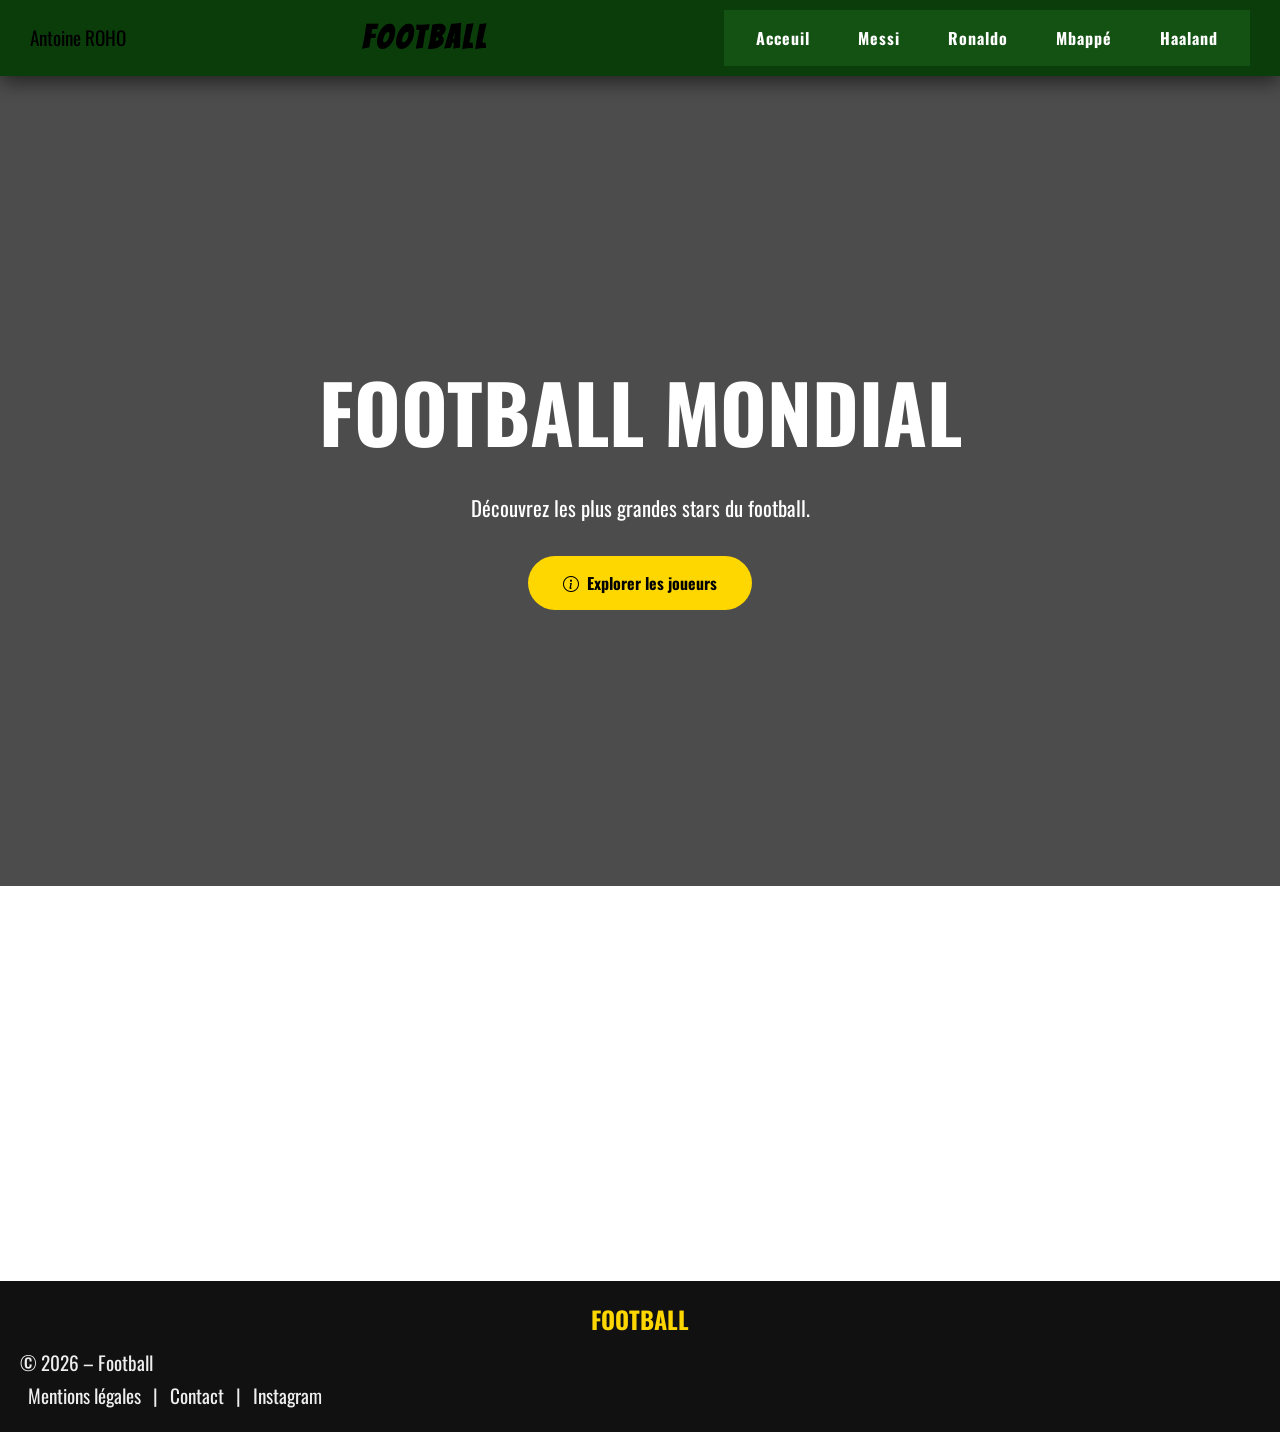
<file: index.html>
<!DOCTYPE html>
<html lang="fr">
<head>
<meta charset="UTF-8">
<title>Football - Légendes</title>

<link href="https://fonts.googleapis.com/css2?family=Oswald:wght@300;400;600&display=swap" rel="stylesheet">
<link href="https://fonts.googleapis.com/css2?family=Bangers&display=swap" rel="stylesheet">
<link rel="stylesheet" href="https://cdn.jsdelivr.net/npm/bootstrap-icons@1.13.1/font/bootstrap-icons.min.css">
<link rel="stylesheet" href="style.css">
</head>

<body id="top">

<header>

<p>Antoine ROHO</p>

<h1>FOOTBALL</h1>

<nav class="navbar">
<ul class="navigation">

<li><a href="index.html">Acceuil</a></li>
<li><a href="messi.html">Messi</a></li>
<li><a href="ronaldo.html">Ronaldo</a></li>
<li><a href="mbappe.html">Mbappé</a></li>
<li><a href="haaland.html">Haaland</a></li>

</ul>
</nav>
</header>


<section id="hero">


<h3>FOOTBALL MONDIAL</h3>

<p>Découvrez les plus grandes stars du football.</p>

<a href="#ronaldo" class="btn1"><i class="bi bi-info-circle"></i>Explorer les joueurs</a>

</section>


<iframe width="560" height="315"
src="https://www.youtube.com/embed/Ne-YYlb2faM"
title="Football Highlights"
frameborder="0"
allow="accelerometer; autoplay; clipboard-write; encrypted-media; gyroscope; picture-in-picture"
allowfullscreen>
</iframe>


<main>





</main>



<footer>

<a href="#top" class="footer-logo">FOOTBALL</a>

<p>© 2026 – Football</p>

<p>
<a href="#">Mentions légales</a> |
<a href="#">Contact</a> |
<a href="#">Instagram</a>
</p>

</footer>

</body>
</html>
</file>
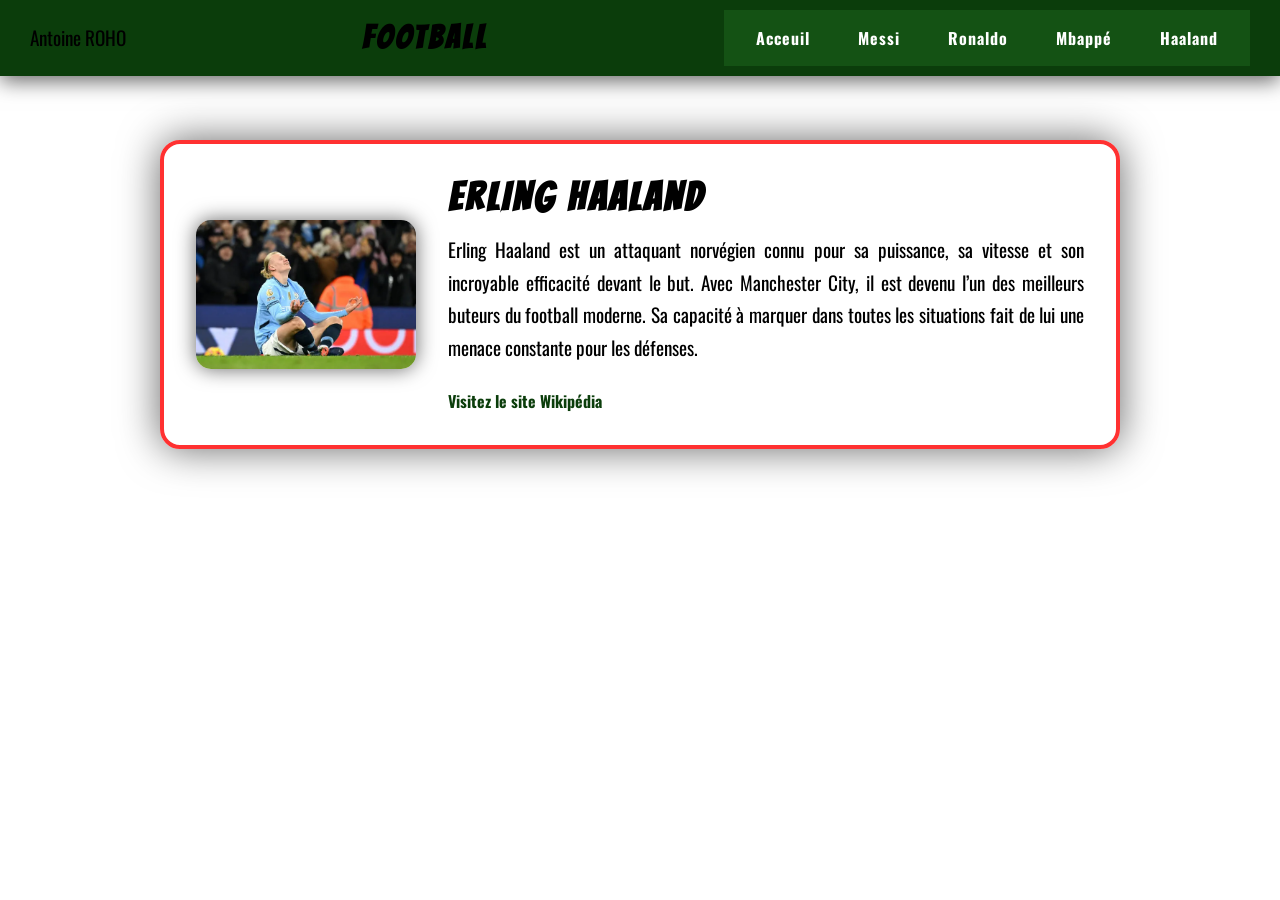
<file: haaland.html>
<!DOCTYPE html>
<html lang="en">
<head>
    <meta charset="UTF-8">
    <meta name="viewport" content="width=device-width, initial-scale=1.0">
    <link href="https://fonts.googleapis.com/css2?family=Oswald:wght@300;400;600&display=swap" rel="stylesheet">
<link href="https://fonts.googleapis.com/css2?family=Bangers&display=swap" rel="stylesheet">
<link rel="stylesheet" href="https://cdn.jsdelivr.net/npm/bootstrap-icons@1.13.1/font/bootstrap-icons.min.css">
<link rel="stylesheet" href="style.css">
    <title>Document</title>
</head>
<body>


    <header>

<p>Antoine ROHO</p>

<h1>FOOTBALL</h1>

<nav class="navbar">
<ul class="navigation">

<li><a href="index.html">Acceuil</a></li>
<li><a href="messi.html">Messi</a></li>
<li><a href="ronaldo.html">Ronaldo</a></li>
<li><a href="mbappe.html">Mbappé</a></li>
<li><a href="haaland.html">Haaland</a></li>

</ul>
</nav>
</header>

 <section class="fiche-perso3" id="haaland">

<img src="img/haaland.webp" class="ironman-img" alt="Haaland">

<div>

<h2>ERLING HAALAND</h2>

<p>
Erling Haaland est un attaquant norvégien connu pour sa puissance,
sa vitesse et son incroyable efficacité devant le but.
Avec Manchester City, il est devenu l’un des meilleurs buteurs
du football moderne. Sa capacité à marquer dans toutes les
situations fait de lui une menace constante pour les défenses.
</p>

<a href="https://fr.wikipedia.org/wiki/Erling_Haaland" target="_blank" class="lien_iron">Visitez le site Wikipédia</a>

</div>
</section>
    
</body>
</html>
</file>
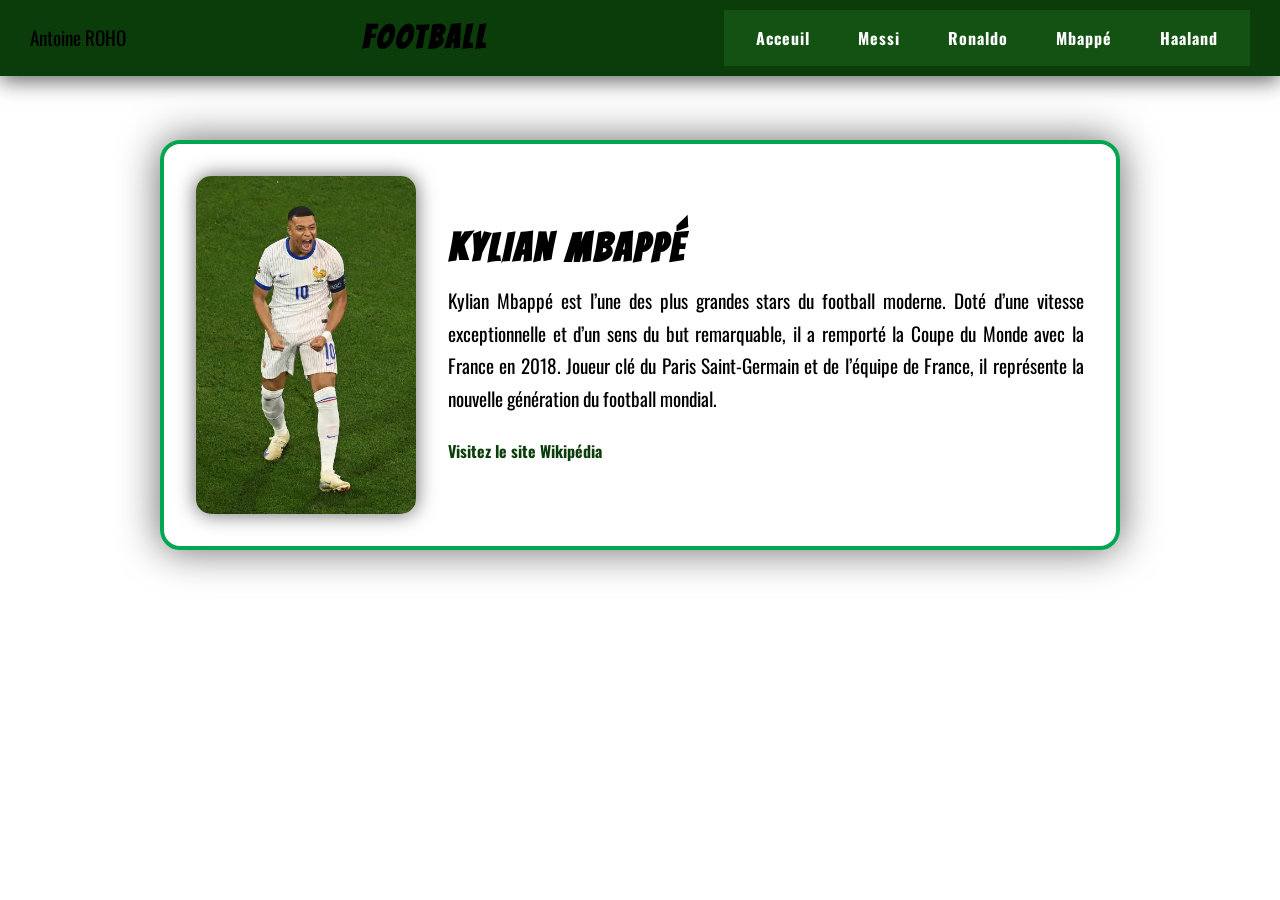
<file: mbappe.html>
<!DOCTYPE html>
<html lang="en">
<head>
    <meta charset="UTF-8">
    <meta name="viewport" content="width=device-width, initial-scale=1.0">
    <link href="https://fonts.googleapis.com/css2?family=Oswald:wght@300;400;600&display=swap" rel="stylesheet">
<link href="https://fonts.googleapis.com/css2?family=Bangers&display=swap" rel="stylesheet">
<link rel="stylesheet" href="https://cdn.jsdelivr.net/npm/bootstrap-icons@1.13.1/font/bootstrap-icons.min.css">
<link rel="stylesheet" href="style.css">
    <title>Document</title>
</head>
<body>


    <header>

<p>Antoine ROHO</p>

<h1>FOOTBALL</h1>

<nav class="navbar">
<ul class="navigation">

<li><a href="index.html">Acceuil</a></li>
<li><a href="messi.html">Messi</a></li>
<li><a href="ronaldo.html">Ronaldo</a></li>
<li><a href="mbappe.html">Mbappé</a></li>
<li><a href="haaland.html">Haaland</a></li>

</ul>
</nav>
</header>

    


<section class="fiche-perso2" id="mbappe">

<img src="img/mbappé.webp" class="wolvo" alt="Mbappé">

<div>

<h2>KYLIAN MBAPPÉ</h2>

<p>
Kylian Mbappé est l’une des plus grandes stars du football moderne.
Doté d’une vitesse exceptionnelle et d’un sens du but remarquable,
il a remporté la Coupe du Monde avec la France en 2018.
Joueur clé du Paris Saint-Germain et de l’équipe de France,
il représente la nouvelle génération du football mondial.
</p>

<a href="https://fr.wikipedia.org/wiki/Kylian_Mbapp%C3%A9" target="_blank" class="lien_hulk">Visitez le site Wikipédia</a>

</div>
</section>
    
</body>
</html>
</file>
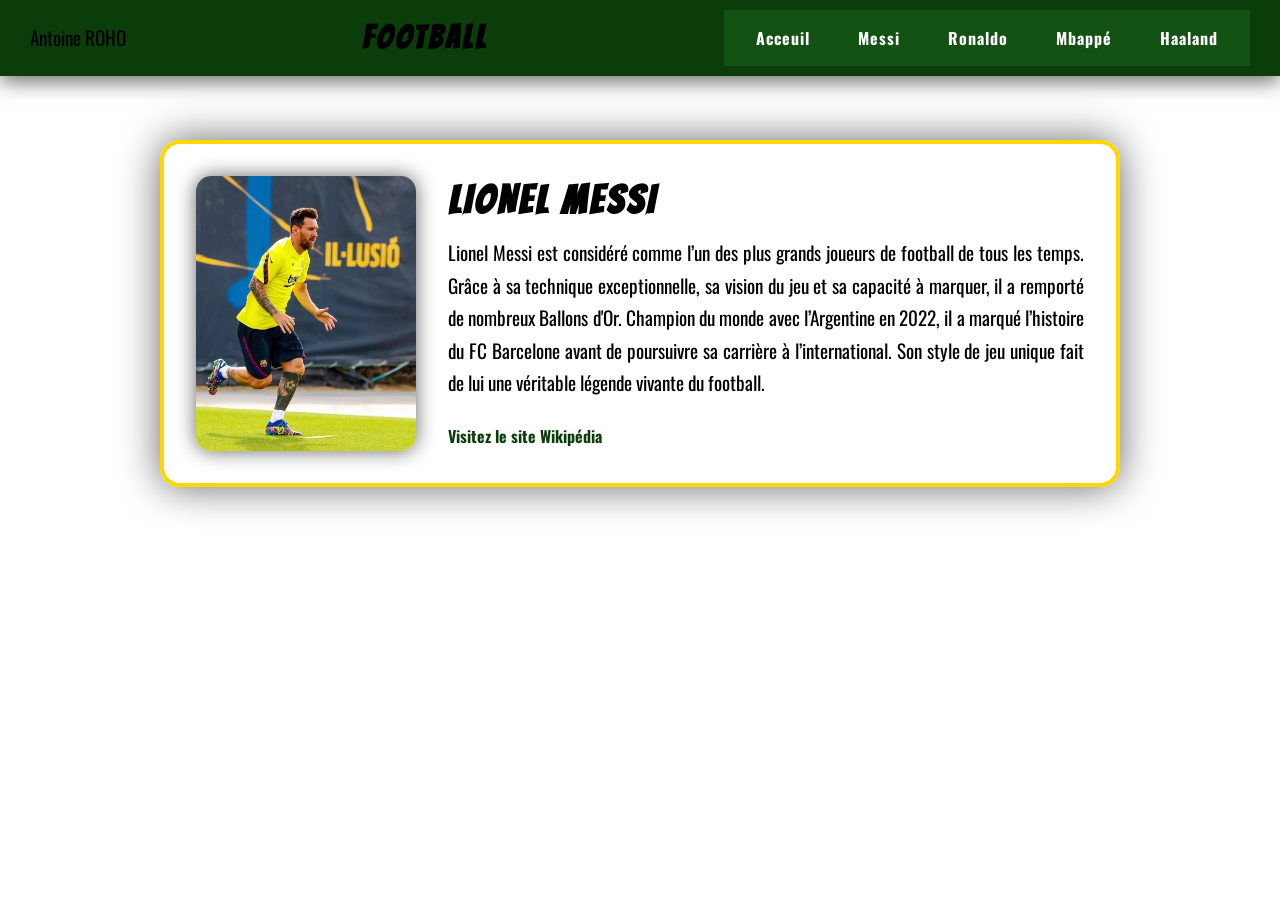
<file: messi.html>
<!DOCTYPE html>
<html lang="en">
<head>
    <meta charset="UTF-8">
    <meta name="viewport" content="width=device-width, initial-scale=1.0">
    <link href="https://fonts.googleapis.com/css2?family=Oswald:wght@300;400;600&display=swap" rel="stylesheet">
<link href="https://fonts.googleapis.com/css2?family=Bangers&display=swap" rel="stylesheet">
<link rel="stylesheet" href="https://cdn.jsdelivr.net/npm/bootstrap-icons@1.13.1/font/bootstrap-icons.min.css">
<link rel="stylesheet" href="style.css">
    <title>Document</title>
</head>
<body>


    <header>

<p>Antoine ROHO</p>

<h1>FOOTBALL</h1>

<nav class="navbar">
<ul class="navigation">

<li><a href="index.html">Acceuil</a></li>
<li><a href="messi.html">Messi</a></li>
<li><a href="ronaldo.html">Ronaldo</a></li>
<li><a href="mbappe.html">Mbappé</a></li>
<li><a href="haaland.html">Haaland</a></li>

</ul>
</nav>
</header>

    <section class="fiche-perso" id="messi">

<img src="img/messi.webp" class="wolvo" alt="Messi">

<div>

<h2>LIONEL MESSI</h2>

<p>
Lionel Messi est considéré comme l’un des plus grands joueurs de football de tous les temps.
Grâce à sa technique exceptionnelle, sa vision du jeu et sa capacité à marquer, il a remporté
de nombreux Ballons d'Or. Champion du monde avec l’Argentine en 2022, il a marqué l’histoire
du FC Barcelone avant de poursuivre sa carrière à l’international. Son style de jeu unique
fait de lui une véritable légende vivante du football.
</p>

<a href="https://fr.wikipedia.org/wiki/Lionel_Messi" target="_blank" class="lien_wolvo">Visitez le site Wikipédia</a>

</div>
</section>
    
</body>
</html>
</file>
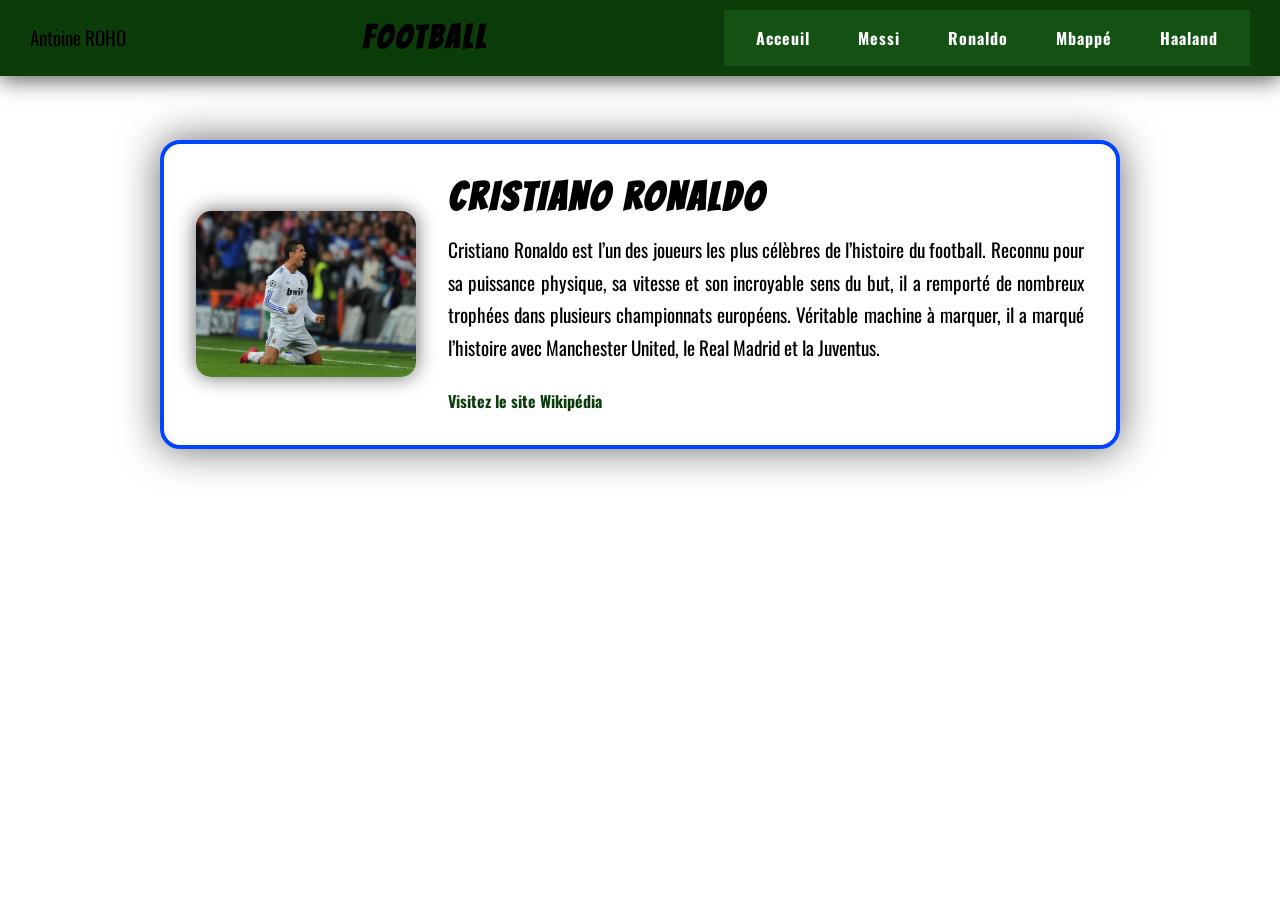
<file: ronaldo.html>
<!DOCTYPE html>
<html lang="en">
<head>
    <meta charset="UTF-8">
    <meta name="viewport" content="width=device-width, initial-scale=1.0">
    <link href="https://fonts.googleapis.com/css2?family=Oswald:wght@300;400;600&display=swap" rel="stylesheet">
<link href="https://fonts.googleapis.com/css2?family=Bangers&display=swap" rel="stylesheet">
<link rel="stylesheet" href="https://cdn.jsdelivr.net/npm/bootstrap-icons@1.13.1/font/bootstrap-icons.min.css">
<link rel="stylesheet" href="style.css">
    <title>Document</title>
</head>
<body>


    <header>

<p>Antoine ROHO</p>

<h1>FOOTBALL</h1>

<nav class="navbar">
<ul class="navigation">

<li><a href="index.html">Acceuil</a></li>
<li><a href="messi.html">Messi</a></li>
<li><a href="ronaldo.html">Ronaldo</a></li>
<li><a href="mbappe.html">Mbappé</a></li>
<li><a href="haaland.html">Haaland</a></li>

</ul>
</nav>
</header>

    
<section class="fiche-perso1" id="ronaldo">

<img src="img/CR7.webp" class="hero-img" alt="Ronaldo">

<div class="hero-text">

<h2>CRISTIANO RONALDO</h2>

<p>
Cristiano Ronaldo est l’un des joueurs les plus célèbres de l’histoire du football.
Reconnu pour sa puissance physique, sa vitesse et son incroyable sens du but,
il a remporté de nombreux trophées dans plusieurs championnats européens.
Véritable machine à marquer, il a marqué l’histoire avec Manchester United,
le Real Madrid et la Juventus.
</p>

<a href="https://fr.wikipedia.org/wiki/Cristiano_Ronaldo" target="_blank" class="lien_spider">Visitez le site Wikipédia</a>

</div>
</section>
    
</body>
</html>
</file>
<file: style.css>
/* RESET */

*{
margin:0;
padding:0;
box-sizing:border-box;
}


/* BODY */

body{
min-height:100vh;
background-image:url("https://images.unsplash.com/photo-1508098682722-e99c643e7f0b");
background-size:cover;
background-position:center;
background-attachment:fixed;
font-family:"Oswald",sans-serif;
}


/* TITRES */

h1,h2{
font-family:"Bangers",cursive;
letter-spacing:3px;
}


/* HEADER */

header{
background-color:#0b3d0b;
display:flex;
flex-direction:row;
justify-content:space-between;
align-items:center;
box-shadow:0 5px 20px rgba(0,0,0,0.6);
padding:10px 30px;
}


.marvelimg{
width:120px;
}


/* NAVIGATION */

nav{
background-color:#145214;
display:flex;
justify-content:center;
padding:1rem 2rem;
}

nav ul{
display:flex;
}

.navigation{
display:flex;
gap:3rem;
list-style:none;
}

nav a{
text-decoration:none;
color:white;
font-weight:700;
letter-spacing:1px;
transition:0.25s;
}

nav a:hover{
color:#ffd700;
}


/* HERO */

#hero{
height:90vh;
background-image:linear-gradient(rgba(0,0,0,0.7),rgba(0,0,0,0.7)),url("https://images.unsplash.com/photo-1574629810360-7efbbe195018");
background-size:cover;
background-position:center;
display:flex;
flex-direction:column;
justify-content:center;
align-items:center;
text-align:center;
color:white;
}

#hero h3{
font-size:5rem;
}

#hero p{
margin-top:20px;
font-size:1.3rem;
}


/* BOUTON */

.btn1{
background:#ffd700;
color:black;
padding:15px 35px;
border-radius:50px;
text-decoration:none;
font-weight:bold;
transition:0.3s;
margin-top:30px;
display:inline-flex;
align-items:center;
gap:8px;
}

.btn1:hover{
background:#fff;
transform:scale(1.05);
}


/* SECTION JOUEURS */

.fiche-perso,
.fiche-perso1,
.fiche-perso2,
.fiche-perso3{

width:75%;
margin:4rem auto;
padding:2rem;
display:flex;
align-items:center;
gap:2rem;
background:rgba(255,255,255,0.95);
border-radius:20px;
box-shadow:0 0 40px rgba(0,0,0,0.6);
}


/* COULEURS DIFFERENTES PAR JOUEUR */

.fiche-perso{
border:4px solid #ffd700;
}

.fiche-perso1{
border:4px solid #0044ff;
}

.fiche-perso2{
border:4px solid #00a651;
}

.fiche-perso3{
border:4px solid #ff3131;
}


/* IMAGES */

.wolvo,
.hero-img,
.ironman-img{

width:220px;
border-radius:15px;
box-shadow:0 0 20px rgba(0,0,0,0.6);
}


/* TEXTE */

.fiche-perso div,
.hero-text{
flex:1;
}

h2{
font-size:2.5rem;
margin-bottom:1rem;
}

p{
font-size:1.2rem;
line-height:1.7;
text-align:justify;
}




iframe{
display:block;
margin:40px auto;
max-width:100%;
}


/* LIENS */

a.lien_wolvo,
a.lien_spider,
a.lien_hulk,
a.lien_iron{

display:inline-block;
margin-top:1.5rem;
text-decoration:none;
font-weight:bold;
color:#0b3d0b;
transition:0.3s;
}

a.lien_wolvo:hover,
a.lien_spider:hover,
a.lien_hulk:hover,
a.lien_iron:hover{
color:#ffd700;
transform:scale(1.05);
}


/* FOOTER */

footer{
background:#111;
color:#eee;
text-align:center;
padding:20px;
font-size:0.9rem;
}

.footer-logo{
font-weight:bold;
font-size:1.5rem;
color:#ffd700;
text-decoration:none;
display:inline-block;
margin-bottom:10px;
}

footer a{
color:#eee;
text-decoration:none;
margin:0 8px;
}

footer a:hover{
color:#ffd700;
}


/* RESPONSIVE */

@media(max-width:900px){

.fiche-perso,
.fiche-perso1,
.fiche-perso2,
.fiche-perso3{
flex-direction:column;
text-align:center;
}

.wolvo,
.hero-img,
.ironman-img{
width:60%;
}

}


@media(max-width:600px){

nav ul{
flex-direction:column;
align-items:center;
}

nav li{
border-top:2px solid white;
padding:10px;
}

}
</file>
